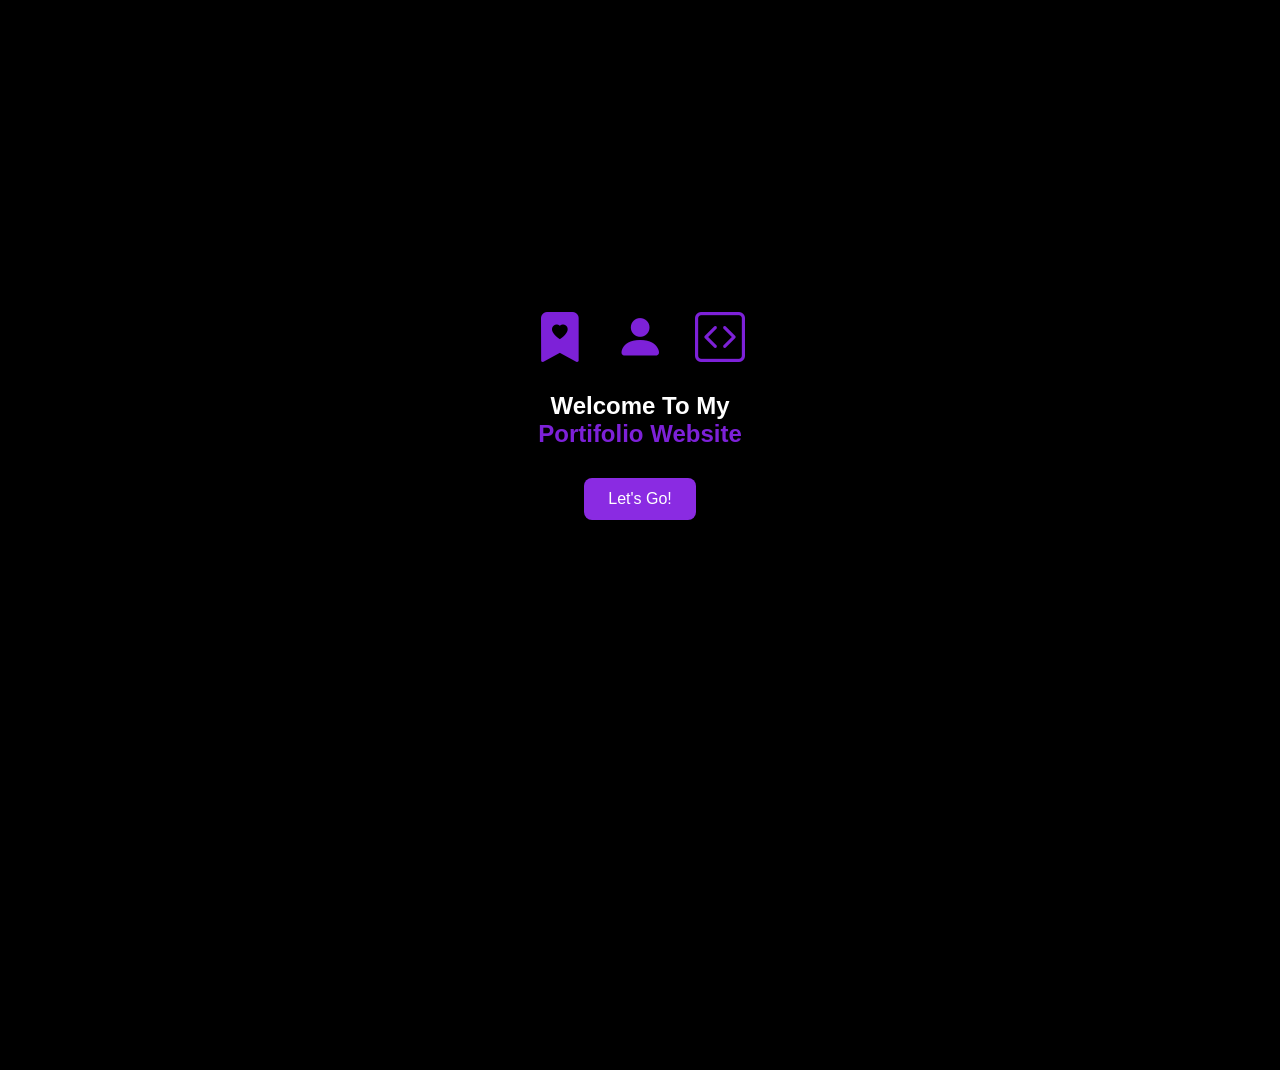
<file: index.html>
<!DOCTYPE html>
<html lang="en">
<head>
    <meta charset="UTF-8">
    <meta name="viewport" content="width=device-width, initial-scale=1.0">
    <title>Personal Portfolio</title>
    <link rel="stylesheet" href="https://cdn.jsdelivr.net/npm/bootstrap-icons@1.11.3/font/bootstrap-icons.min.css">
    <link rel="stylesheet" href="style.css">
</head>

<body>
    <section class="especialidades">
            <div class="interface">
        
                <div class="flex">
                    <div class="especialidades-box" id="github-box">
                         <i class="bi bi-bookmark-heart-fill"></i>
                        </div>
                          <div class="especialidades-box" id="Linkedin-box">
                       <i class="bi bi-person-fill"></i>
                    </div>
                      <div class="especialidades-box" id="Linkedin-box">
                         <i class="bi bi-code-square"></i>
                    </div>
                    
                    </div>
                    </div>
                    <div class="move">
                        <h1 class="n">Welcome To My</h1>
                        <h1 class="chang">Portifolio Website</h1>
                    </div>

                    <div class="btn-ctt">
                      <a href="content.html">
                        <button>Let's Go!</button>
                      </a>
                    </div>
                   </section>
 
               
                    
</body>
</html>
</file>
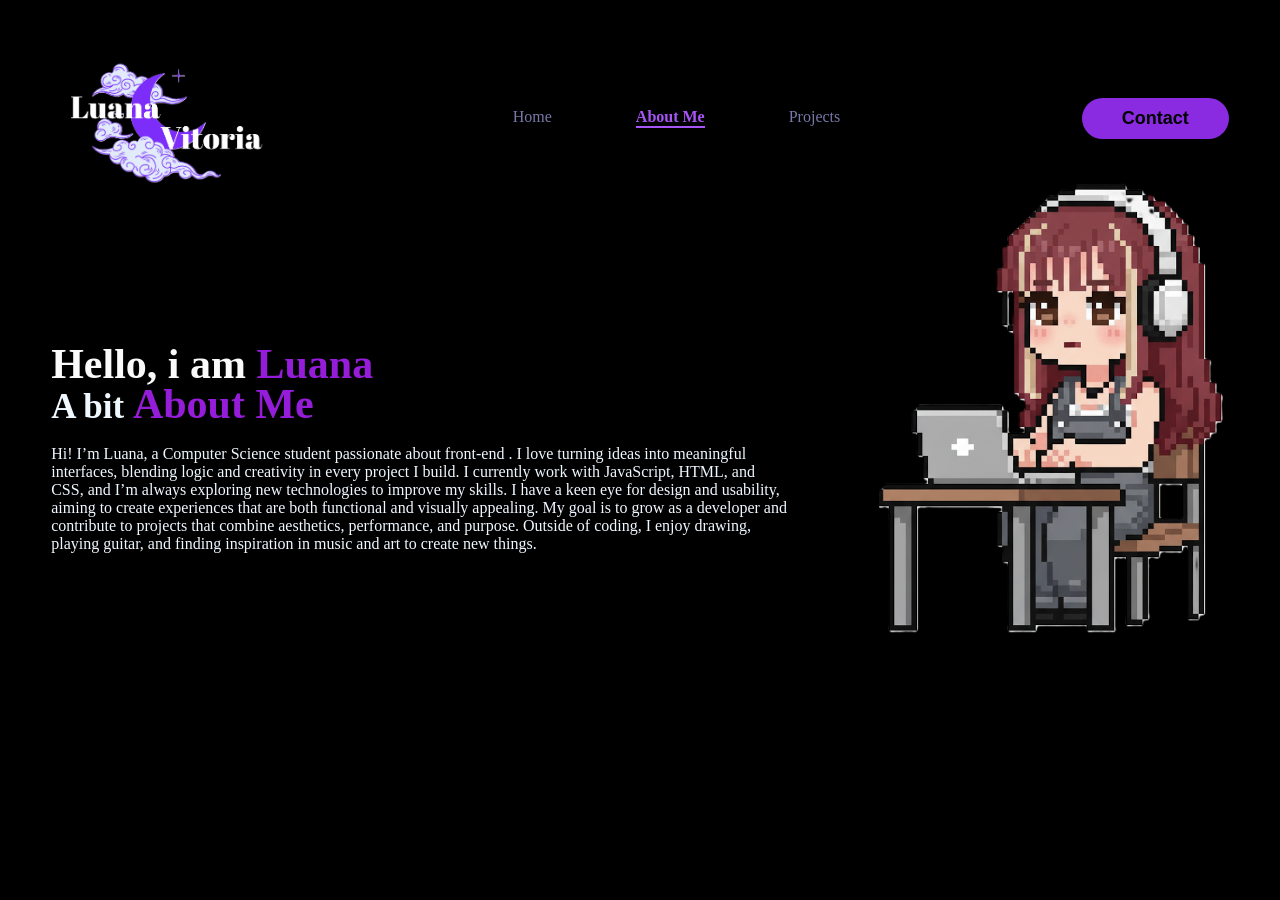
<file: about.html>
<!DOCTYPE html>
<html lang="pt-br">
<head>
    <meta charset="UTF-8">
    <meta name="viewport" content="width=device-width, initial-scale=1.0">
    <link rel="stylesheet" href="https://cdn.jsdelivr.net/npm/bootstrap-icons@1.11.3/font/bootstrap-icons.min.css">
    <link rel="stylesheet" href="content.css">
    <title>Personal Portfolio</title>
</head>
<body>
     
    <header>
        <div class="interface">
        <div class="logo-container">
            <a href="#">
                <img src="img/lua.png" alt="logo">
            </a>
        </div>

        <nav class="menu-desktop">
            <ul>
               <li><a href="index.html" >Home</a></li>
                <!-- <li><a href="#">especialidades</a></li> -->
                <li><a href="about.html" >About Me</a></li>
                <li><a href="projects.html" >Projects</a></li>
            </ul>
        </nav>
        <div class="btn-ctt">
              <a href="https://wa.me/5581993056819?text=Ola%20Luana" target="_blank">
                <button>Contact</button>
                
            </a>
        </div>
        </div>
    </header>
 
     <main>
        <section class="topo-do-site">
            <div class="interface">
                <div class="flex">
                    <div class="txt-topo-site">
                        <h1>Hello, i am <span>Luana</span></h1>
                        <h2>A bit <span>About Me</span></h2>
                            <p>Hi! I’m Luana, a Computer Science student passionate about front-end . I love turning ideas into meaningful interfaces, blending logic and creativity in every project I build.

I currently work with JavaScript, HTML, and CSS, and I’m always exploring new technologies to improve my skills. I have a keen eye for design and usability, aiming to create experiences that are both functional and visually appealing.

My goal is to grow as a developer and contribute to projects that combine aesthetics, performance, and purpose. Outside of coding, I enjoy drawing, playing guitar, and finding inspiration in music and art to create new things.
                            </p>
                                <!-- <div class="btn-ctt">
                                 <a href="#">
                                        <button>More About</button>
                                    </a> 

                                </div> -->
      
                    </div>
                    <div class="img-topo-site">
                       <img src="img/avatar.png" alt=""> 
                    </div>

                </div>
            </div>
        </section>

     
    </main>
<script src="menu.js"></script>
   

</body>
</html>
</file>
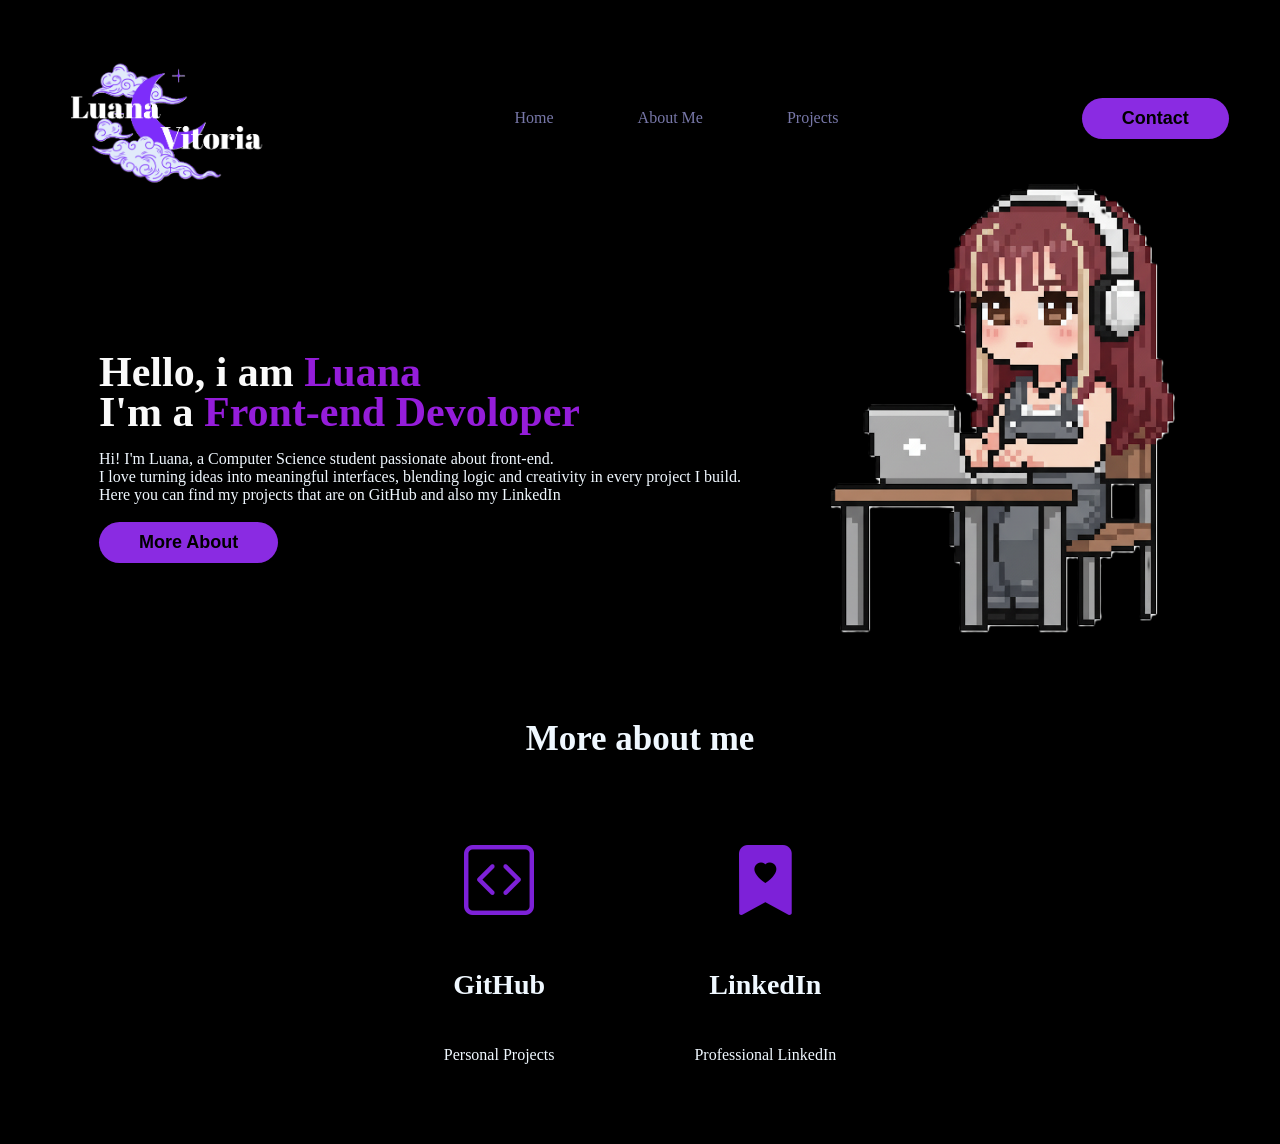
<file: content.html>
<!DOCTYPE html>
<html lang="pt-br">
<head>
    <meta charset="UTF-8">
    <meta name="viewport" content="width=device-width, initial-scale=1.0">
    <link rel="stylesheet" href="https://cdn.jsdelivr.net/npm/bootstrap-icons@1.11.3/font/bootstrap-icons.min.css">
    <link rel="stylesheet" href="content.css">
    <title>Personal Portfolio</title>
</head>
<body>
   

    <header>
        <div class="interface">
        <div class="logo-container">
            <a href="#">
                <img src="img/lua.png" alt="logo">
            </a>
        </div>

        <nav class="menu-desktop">
            <ul>
               <li><a href="index.html" >Home</a></li>
                <!-- <li><a href="#">especialidades</a></li> -->
                <li><a href="about.html" >About Me</a></li>
                <li><a href="projects.html" >Projects</a></li>
            </ul>
        </nav>
        <div class="btn-ctt">
          <a href="https://wa.me/5581993056819?text=Ola%20Luana" target="_blank">
    <button>Contact</button>
</a>

        </div>
        </div>
    </header>
    <main>
        <section class="topo-do-site">
            <div class="interface">
                <div class="flex">
                    <div class="txt-topo-site">
                        <h1>Hello, i am <span>Luana</span></h1>
                        <h1>I'm a <span>Front-end Devoloper</span></h1>
                            <p>Hi! I'm Luana, a Computer Science student passionate about front-end. <br> I love turning ideas into 
                                meaningful interfaces, blending logic and creativity in every project I build.<br>

                                Here you can find my projects that are
                                 on GitHub and also my LinkedIn
                            </p>
                                <div class="btn-ctt">
                                 <a href="about.html">
                                        <button>More About</button>
                                    </a> 

                                </div>
      
                    </div>
                    <div class="img-topo-site">
                       <img src="img/avatar.png" alt=""> 
                    </div>

                </div>
            </div>
        </section>

        <section class="especialidades">
            <div class="interface">
                <h2 class="titulo"> <span>More about me</span></h2>
                <div class="flex">
                    <div class="especialidades-box" id="github-box">
                        <i class="bi bi-code-square"></i>
                        <h3> GitHub</h3>
                        <p>Personal Projects </p>
                    </div>
                    
                    <div class="especialidades-box" id="Linkedin-box">
                        <i class="bi bi-bookmark-heart-fill"></i>

                         <h3>LinkedIn</h3>
                        <p>Professional LinkedIn</p>
                    </div>
                    
                      <!-- <h3>blog</h3>
                        <p>Eu não gosto de você, não quero
                             mais te ver
                            Por favor não me ligue mais
                            Eu amo tanto você, sorrio ao te ver
                            Não me esqueça jamaistml.</p>-->
                    </div>
                </div>
            </div>
        </section>
    </main>
   
<script src="menu.js"></script>

</body>
</html>
</file>
<file: style.css>
/* Estilo Geral */
* {
    margin: 0;
    padding: 0;
    box-sizing: border-box;
}

body {
    background-color: rgb(0, 0, 0);
    height: 100vh;
    overflow: hidden;
}

section.especialidades {
    padding: 40px 4%;
    margin-top: 170px;
}

section.especialidades .flex {
    display: flex;
    justify-content: center;
    gap: 30px;

}



.especialidades .especialidades-box i {
    font-size: 50px;
    color: rgb(125, 33, 216);
     margin: 0% auto;
    width: 200px;
    display: block; 
    width: fit-content;
    margin-top: 100px;
}

h1.chang{
    color: rgb(125, 33, 216);
}
h1.n{
    color: white;
}
.move{
 position: absolute;
  top: 320px;  
  left: 50%; 
  transform: translate(-50%, -50%); 
  text-align: center;
  color: white;
  font-family:'Trebuchet MS', 'Lucida Sans Unicode', 'Lucida Grande', 'Lucida Sans', Arial, sans-serif;
   margin-top: 100px;
}
.btn-ctt {
  margin-top: 30px;
  text-align: center;
  margin-top: 110px;
}

.btn-ctt a {
  text-decoration: none; /* remove sublinhado */
}

.btn-ctt button {
  background: blueviolet;
  color: white;
  border: none;
  padding: 12px 24px;
  border-radius: 8px;
  cursor: pointer;
  font-size: 16px;
  transition: all 0.2s ease-in-out;
  display: inline-block;   /* 🔑 impede o botão de ocupar 100% */
  width: auto;             /* 🔑 garante que só ocupa o necessário */
}
.btn-ctt button:hover {
    box-shadow: 0px 0px 8px rgb(127, 87, 179);
    transform: scale(1.05);
    display: inline-block;
    animation: flutuar 1s ease-in-out infinite alternate;
}
@keyframes flutuar {
    from {
      transform: translateY(0);
    }
    to {
      transform: translateY(-10px);
    }
}
</file>
<file: content.css>
/* Estilo Geral */
* {
    margin: 0;
    padding: 0;
    box-sizing: border-box;
}

body {
    background-color: rgb(0, 0, 0);
    height: 100vh;
}

.interface {
    max-width: 1280px;
    margin: 0 auto;
}

/* Estilo da Logo */
.logo-container {
    max-width: 220px;
    /* Ajuste conforme necessário */
    height: auto;
}

.logo-container img {
    width: 100%;
    /* Ajusta a imagem para caber no contêiner */
    height: auto;
    /* Mantém a proporção da imagem */
}

.flex {
    display: flex;
}

.btn-ctt button {
    padding: 10px 40px;
    margin: 0;
    font-size: 18px;
    font-weight: 600;
    background-color: blueviolet;
    border: 0;
    border-radius: 30px;
    cursor: pointer;
    transition: .2s;
}

h2.titulo {
    color: aliceblue;
    font-size: 35px;
    text-align: center;

}

/* Estilo Cabeçalho */
header {
    padding: 40px 4%;
}

header>.interface {
    display: flex;
    align-items: center;
    justify-content: space-between;
}

header a {
    color: rgb(119, 119, 168);
    text-decoration: none;
    display: inline-block;
    transition: .2s;
}
/* intens que se mechem no header */
header a:hover {
    color: rgb(149, 29, 218);
    /* transform: scale(1.30); */
}

header nav ul {
    list-style-type: none;
}

header nav ul li {
    display: inline-block;
    padding: 0 40px;
}


/* Estilo do Site */
section.topo-do-site {
    padding: 40px 4%;
}

section.topo-do-site .flex {
    align-items: center;
    justify-content: center;
    gap: 90px;
}

.topo-do-site h1 {
    color: rgb(250, 250, 250);
    font-size: 42px;
    line-height: 40px;

}


.topo-do-site .txt-topo-site p {
    color: aliceblue;
    margin: 18px 0;
}

.topo-do-site .img-topo-site img {
    width: 350px;
    margin-top: -100px;
    height: auto;
    position: relative;
    animation: flutuar 3s ease-in-out infinite alternate;

}

@keyframes flutuar {

    0% {
        top: 0;
    }

    100% {
        top: 50px;
    }

}

.topo-do-site span {
    color: rgb(149, 29, 218);
    font-size: 42px;
    line-height: 40px;
    display: inline-block;
     animation: flutuar 3s ease-in-out infinite alternate; 
}

@keyframes flutuar {
    from {
      transform: translateY(0);
    }
    to {
      transform: translateY(-10px);
    }
}
.btn-ctt button:hover {
    box-shadow: 0px 0px 8px rgb(127, 87, 179);
  
    display: inline-block;
    animation: flutuar 2s ease-in-out infinite alternate;
}
@keyframes flutuar {
    from {
      transform: translateY(0);
    }
    to {
      transform: translateY(-10px);
    }
}

section.especialidades {
    padding: 40px 4%;
}

section.especialidades .flex {
    display: flex;
    justify-content: center;
    gap: 60px;
}

.especialidades .especialidades-box {
    color: aliceblue;
    padding: 40px;
    border-radius: 22px;
    margin-top: 45px;
    transition: .2s;

}

.especialidades .especialidades-box:hover {
    transform: scale(1.05);
    box-shadow: 0 0 8px #ffffffde;
}

.especialidades .especialidades-box i {
    font-size: 70px;
    color: rgb(125, 33, 216);
    margin: 0% auto;
    width: 200px;
    display: block;
    width: fit-content;
}

.especialidades .especialidades-box h3 {
    font-size: 28px;
    margin: 45px 0;
    text-align: center;
}
.menu-desktop ul li a.active {
    color: #a855f7; 
    font-weight: bold;
    border-bottom: 2px solid #a855f7; 
}
h2{
     color: aliceblue;
    font-size: 35px;
   

}
</file>
